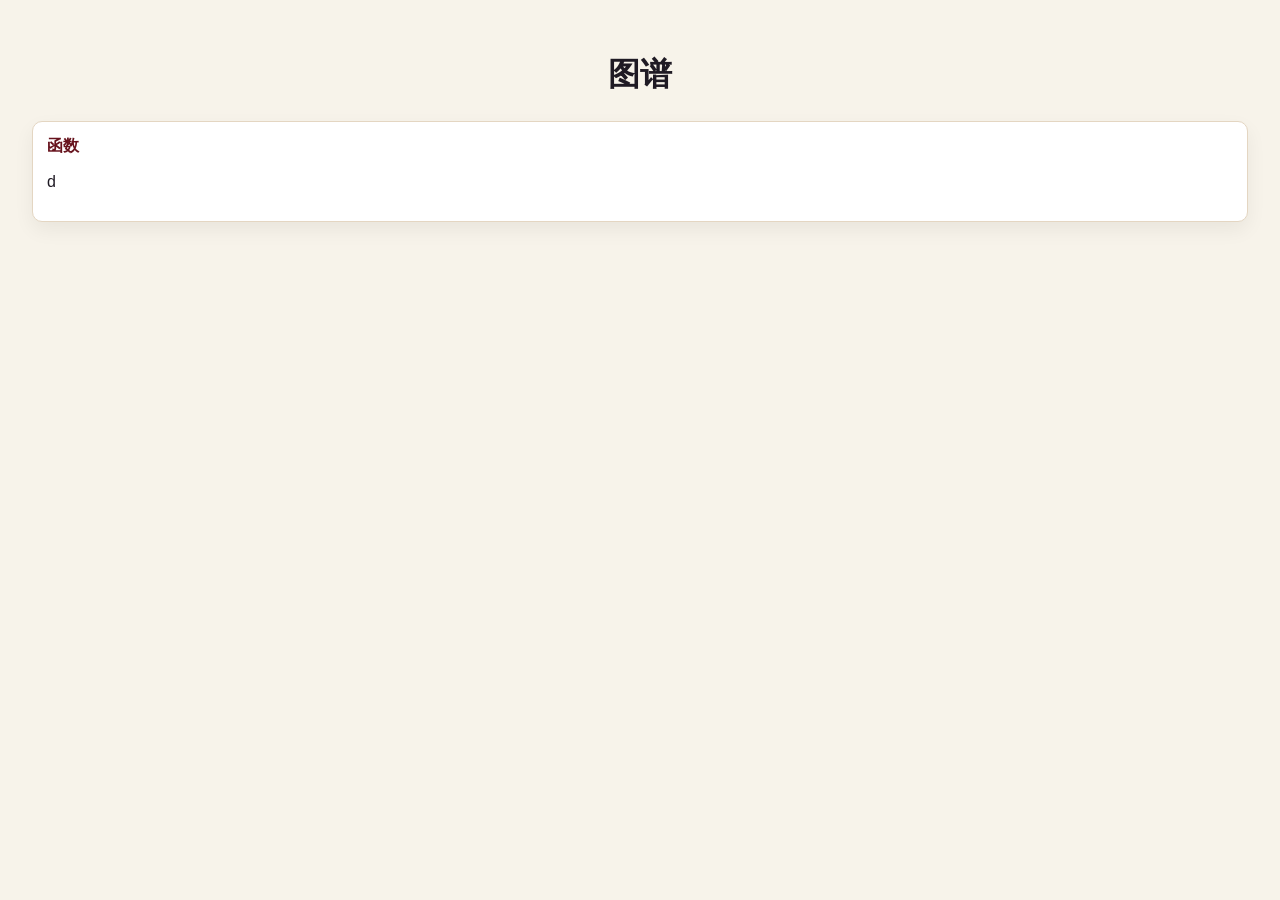
<file: web/exports/test-knowledge-map_图谱.html>
<!doctype html>
<html lang="zh-CN">
<head>
  <meta charset="UTF-8" />
  <title>图谱</title>
  <style>
    body { font-family: "Microsoft YaHei", sans-serif; background:#f7f3ea; color:#1f1a24; padding:24px; }
    h1 { text-align:center; }
    .grid { display:grid; grid-template-columns:repeat(auto-fit,minmax(220px,1fr)); gap:16px; margin-top:24px; }
    .node { background:#fff; border:1px solid #e4d6c2; border-radius:10px; padding:14px; box-shadow:0 8px 20px rgba(0,0,0,.06); }
    .node strong { display:block; margin-bottom:8px; color:#67131d; }
    .edges { margin-top:24px; background:#fff; border-radius:10px; padding:16px 24px; }
    .edges li { margin:8px 0; }
  </style>
</head>
<body>
  <h1>图谱</h1>
  <div class="grid">
            <div class="node">
              <strong>函数</strong>
              <p>d</p>
            </div>
            </div>
  
</body>
</html>
</file>
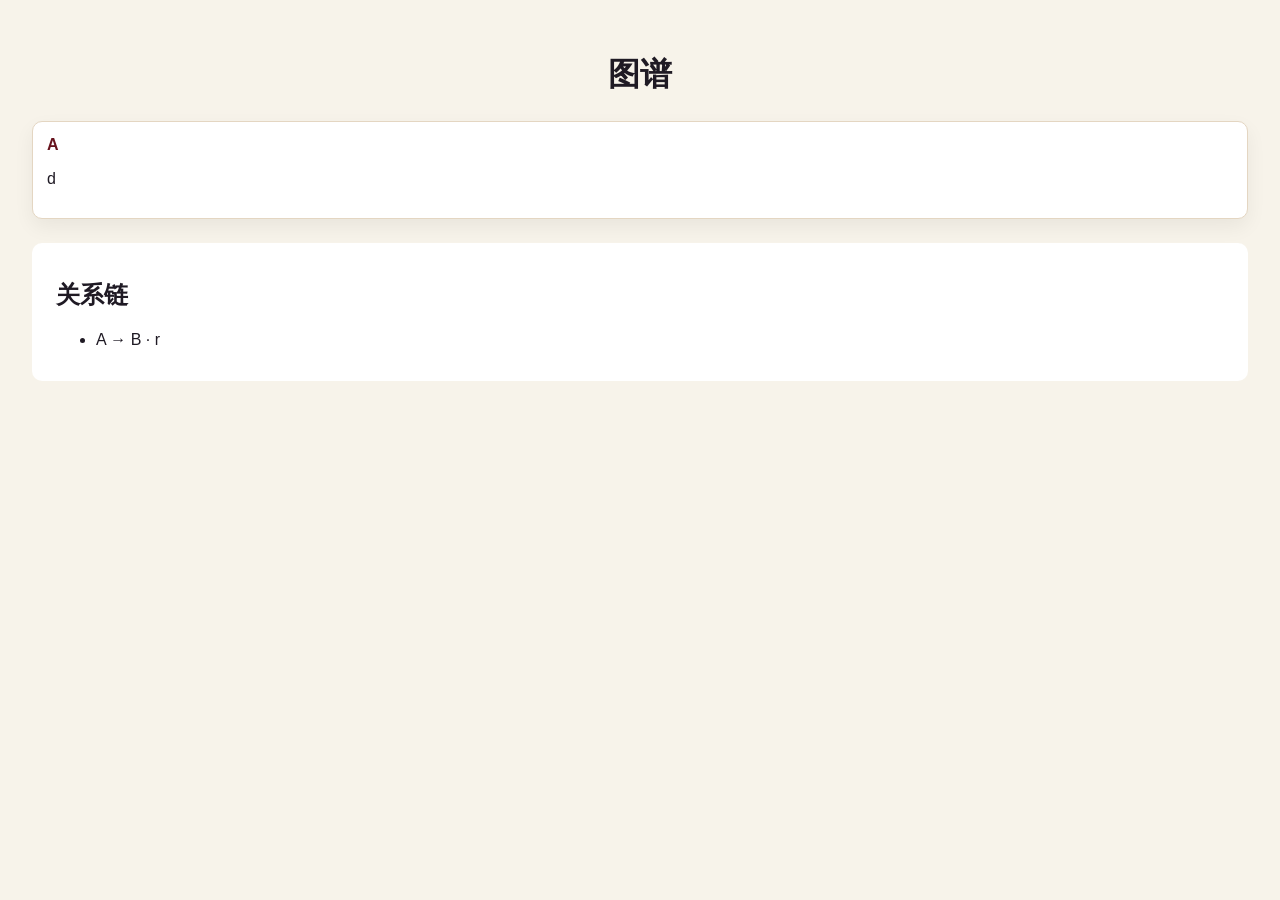
<file: web/exports/_selftest/test.html>
<!doctype html>
<html lang="zh-CN">
<head>
  <meta charset="UTF-8" />
  <title>图谱</title>
  <style>
    body { font-family: "Microsoft YaHei", sans-serif; background:#f7f3ea; color:#1f1a24; padding:24px; }
    h1 { text-align:center; }
    .grid { display:grid; grid-template-columns:repeat(auto-fit,minmax(220px,1fr)); gap:16px; margin-top:24px; }
    .node { background:#fff; border:1px solid #e4d6c2; border-radius:10px; padding:14px; box-shadow:0 8px 20px rgba(0,0,0,.06); }
    .node strong { display:block; margin-bottom:8px; color:#67131d; }
    .edges { margin-top:24px; background:#fff; border-radius:10px; padding:16px 24px; }
    .edges li { margin:8px 0; }
  </style>
</head>
<body>
  <h1>图谱</h1>
  <div class="grid">
            <div class="node">
              <strong>A</strong>
              <p>d</p>
            </div>
            </div>
  <div class="edges"><h2>关系链</h2><ul><li><span>A</span> → <span>B</span> · r</li></ul></div>
</body>
</html>
</file>
